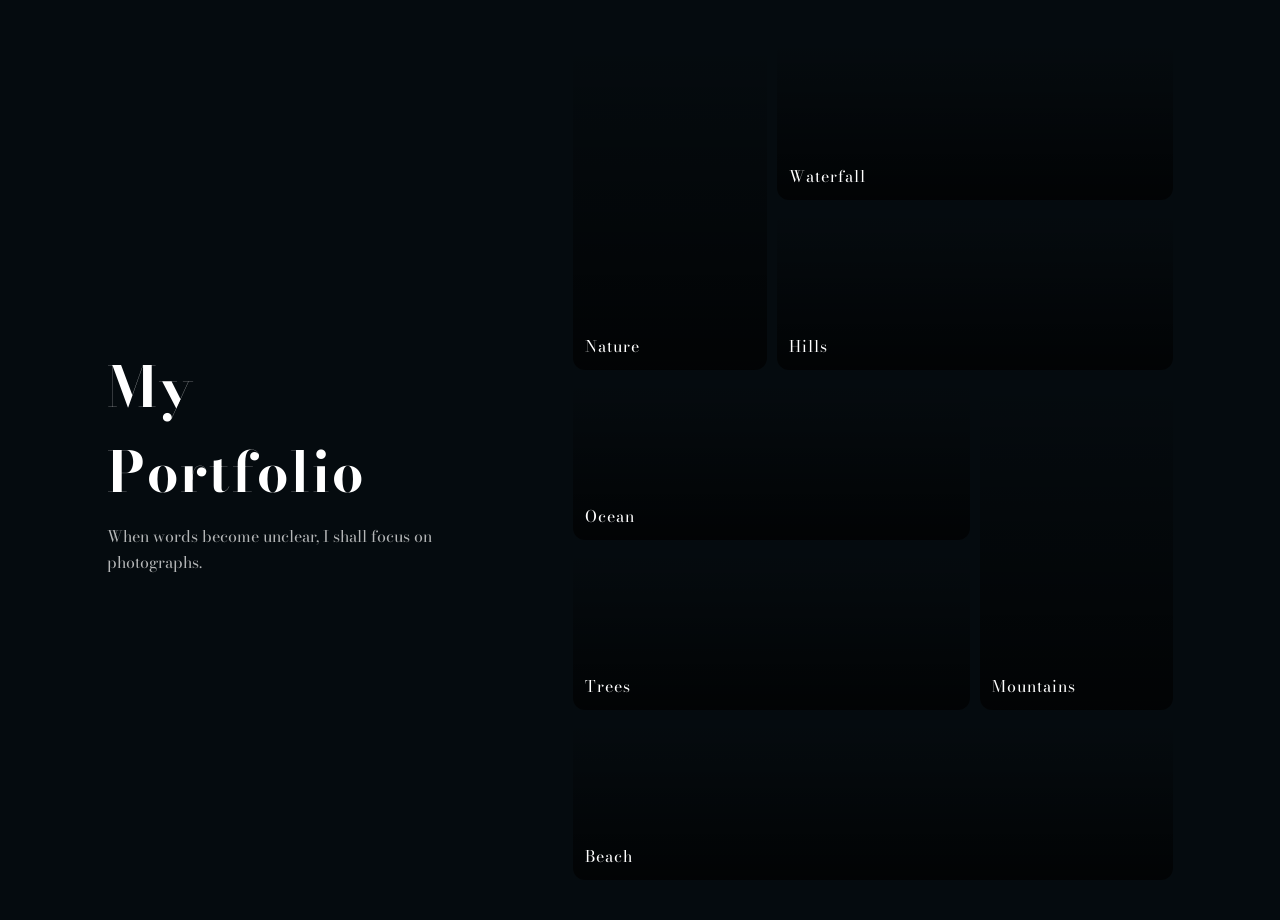
<file: index.html>
<!DOCTYPE html>
<html lang="en">
<head>
    <meta charset="UTF-8">
    <meta name="viewport" content="width=device-width, initial-scale=1.0">
    <title>Document</title>
    <link rel="stylesheet" href="gallery.css">
    <link rel="preconnect" href="https://fonts.googleapis.com">
<link rel="preconnect" href="https://fonts.gstatic.com" crossorigin>
<link href="https://fonts.googleapis.com/css2?family=Bodoni+Moda:ital,opsz,wght@0,6..96,400..900;1,6..96,400..900&family=Dancing+Script:wght@400..700&display=swap" rel="stylesheet">
</head>
<body>
    <div class="container">
    <div class="left-text">
        <h2 class="heading">My Portfolio</h2>
        <p class="subheading">
            When words become unclear, I shall focus on photographs.
        </p>
    </div>

    <div class="gallery">

        <div class="box row-2" style="background-image:url('https://images.unsplash.com/photo-1469474968028-56623f02e42e');">
            <span>Nature</span>
        </div>

        <div class="box col-2" style="background-image:url('https://images.unsplash.com/photo-1433086966358-54859d0ed716');">
            <span>Waterfall</span>
        </div>

        <div class="box col-2" style="background-image:url('https://images.unsplash.com/photo-1500530855697-b586d89ba3ee');">
            <span>Hills</span>
        </div>

        <div class="box col-2" style="background-image:url('https://images.unsplash.com/photo-1470770841072-f978cf4d019e');">
            <span>Ocean</span>
        </div>

        <div class="box row-2" style="background-image:url('https://images.unsplash.com/photo-1441974231531-c6227db76b6e');">
            <span>Mountains</span>
        </div>

        <div class="box col-2" style="background-image:url('https://images.unsplash.com/photo-1501785888041-af3ef285b470');">
            <span>Trees</span>
        </div>

        <div class="box col-3" style="background-image:url('https://images.unsplash.com/photo-1507525428034-b723cf961d3e');">
            <span>Beach</span>
        </div>

    </div>
</div>
</body>
</html>
</file>
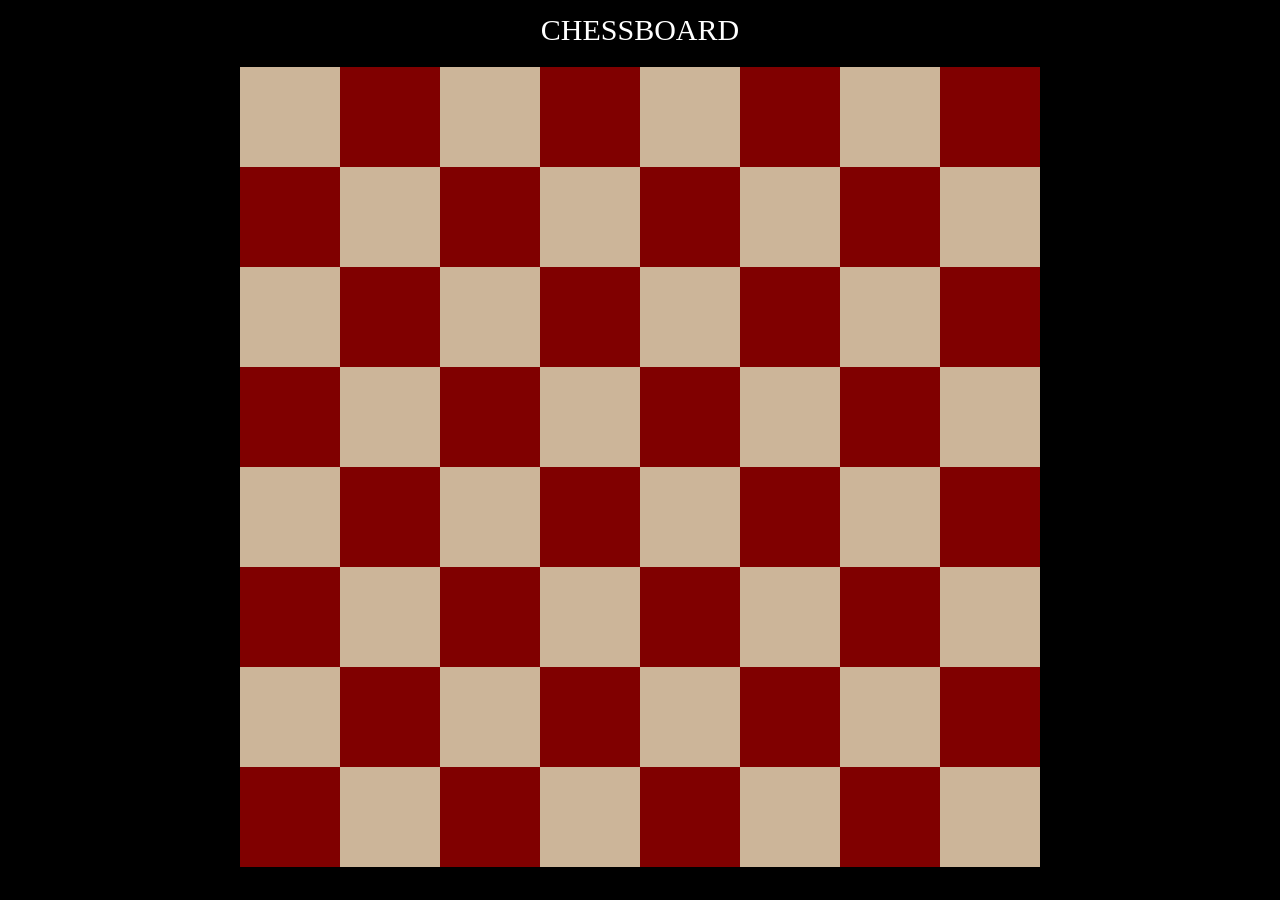
<file: chess.html>
<!DOCTYPE html>
<html lang="en">
<head>
    <meta charset="UTF-8">
    <meta name="viewport" content="width=device-width, initial-scale=1.0">
    <title>Chess</title>
    <link rel="stylesheet" href="chess.css">
</head>
<body>
    <div>CHESSBOARD</div>
    <div class="container">
        
        <div class="white"></div>
        <div class="brown"></div>

         <div class="white"></div>
        <div class="brown"></div>

         <div class="white"></div>
        <div class="brown"></div>

         <div class="white"></div>
        <div class="brown"></div>


         <div class="brown"></div>
         <div class="white"></div>

        <div class="brown"></div>
         <div class="white"></div>

        <div class="brown"></div>
         <div class="white"></div>
         
        <div class="brown"></div>
        <div class="white"></div>


         <div class="white"></div>
        <div class="brown"></div>

         <div class="white"></div>
        <div class="brown"></div>

         <div class="white"></div>
        <div class="brown"></div>

         <div class="white"></div>
        <div class="brown"></div>


              <div class="brown"></div>

         <div class="white"></div>
        <div class="brown"></div>

         <div class="white"></div>
        <div class="brown"></div>

         <div class="white"></div>
        <div class="brown"></div>
        <div class="white"></div>

        
         <div class="white"></div>
        <div class="brown"></div>

         <div class="white"></div>
        <div class="brown"></div>

         <div class="white"></div>
        <div class="brown"></div>

         <div class="white"></div>
        <div class="brown"></div>

                 <div class="brown"></div>

         <div class="white"></div>
        <div class="brown"></div>

         <div class="white"></div>
        <div class="brown"></div>

         <div class="white"></div>
        <div class="brown"></div>
        <div class="white"></div>

             <div class="white"></div>
        <div class="brown"></div>

         <div class="white"></div>
        <div class="brown"></div>

         <div class="white"></div>
        <div class="brown"></div>

         <div class="white"></div>
        <div class="brown"></div>


                     <div class="brown"></div>

         <div class="white"></div>
        <div class="brown"></div>

         <div class="white"></div>
        <div class="brown"></div>

         <div class="white"></div>
        <div class="brown"></div>
        <div class="white"></div>

    </div>
</body>
</html>
</file>
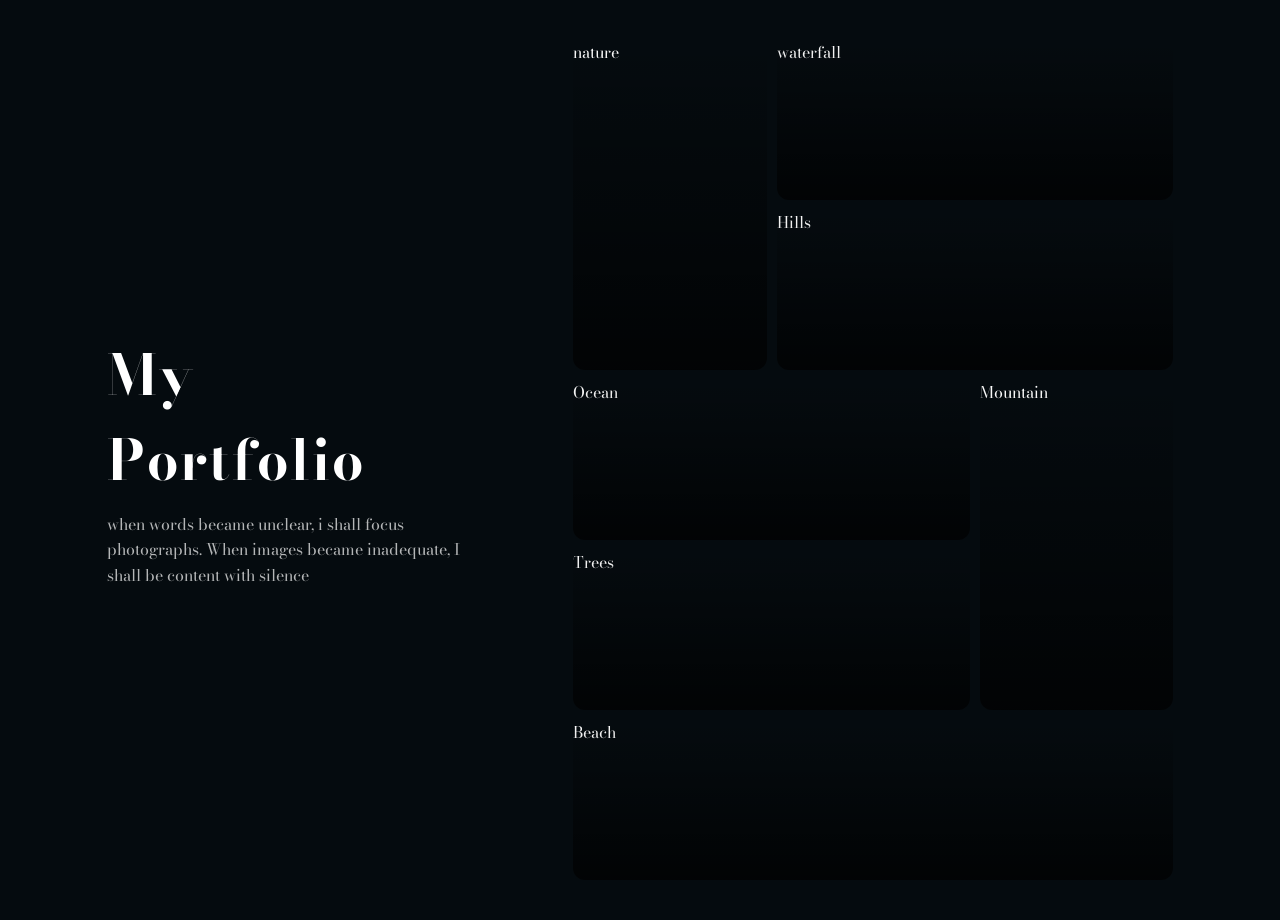
<file: gallery.html>
<!DOCTYPE html>
<html lang="en">
<head>
    <meta charset="UTF-8">
    <meta name="viewport" content="width=device-width, initial-scale=1.0">
    <title>Document</title>
    <link rel="stylesheet" href="gallery.css">
    <link rel="preconnect" href="https://fonts.googleapis.com">
<link rel="preconnect" href="https://fonts.gstatic.com" crossorigin>
<link href="https://fonts.googleapis.com/css2?family=Bodoni+Moda:ital,opsz,wght@0,6..96,400..900;1,6..96,400..900&family=Dancing+Script:wght@400..700&display=swap" rel="stylesheet">
</head>
<body>
    <div class="container">
        <div class="left-text">
            <h2 class="heading">My Portfolio</h2>
            <p class="subheading">when words became unclear, i shall focus photographs. When images became inadequate, I shall be content with silence</p>
        </div>
        <div class="gallery">
            <div class="box row-2" style="background-image: url(https://plus.unsplash.com/premium_photo-1673292293042-cafd9c8a3ab3?w=500&auto=format&fit=crop&q=60&ixlib=rb-4.1.0&ixid=M3wxMjA3fDB8MHxzZWFyY2h8MXx8bmF0dXJlfGVufDB8fDB8fHww);">nature</div>
            <div class="box col-2" style="background-image: url(https://images.unsplash.com/photo-1433086966358-54859d0ed716?q=80&w=687&auto=format&fit=crop&ixlib=rb-4.1.0&ixid=M3wxMjA3fDB8MHxwaG90by1wYWdlfHx8fGVufDB8fHx8fA%3D%3D);">waterfall</div>
            <div class="box col-2" style="background-image: url(https://plus.unsplash.com/premium_photo-1672146844153-9c269fba7bf2?w=500&auto=format&fit=crop&q=60&ixlib=rb-4.1.0&ixid=M3wxMjA3fDB8MHxzZWFyY2h8MXx8aGlsbHN8ZW58MHx8MHx8fDA%3D);">Hills</div>
            <div class="box col-2" style="background-image: url(https://images.unsplash.com/photo-1488278905738-514111aa236c?w=500&auto=format&fit=crop&q=60&ixlib=rb-4.1.0&ixid=M3wxMjA3fDB8MHxzZWFyY2h8Mnx8cmFpbiUyMG9jZWFufGVufDB8fDB8fHww);">Ocean</div>
            <div class="box row-2" style="background-image: url(https://images.unsplash.com/photo-1464822759023-fed622ff2c3b?w=500&auto=format&fit=crop&q=60&ixlib=rb-4.1.0&ixid=M3wxMjA3fDB8MHxzZWFyY2h8M3x8bW91bnRhaW58ZW58MHx8MHx8fDA%3D);">Mountain</div>

            <div class="box col-2" style="background-image: url(https://images.unsplash.com/photo-1441974231531-c6227db76b6e?q=80&w=1171&auto=format&fit=crop&ixlib=rb-4.1.0&ixid=M3wxMjA3fDB8MHxwaG90by1wYWdlfHx8fGVufDB8fHx8fA%3D%3D);">Trees</div>
            <div class="box col-3" style="background-image: url(https://images.unsplash.com/photo-1506953823976-52e1fdc0149a?w=500&auto=format&fit=crop&q=60&ixlib=rb-4.1.0&ixid=M3wxMjA3fDB8MHxzZWFyY2h8OHx8YmVhY2h8ZW58MHx8MHx8fDA%3D);">Beach</div>
        </div>

    </div>
</body>
</html>
</file>
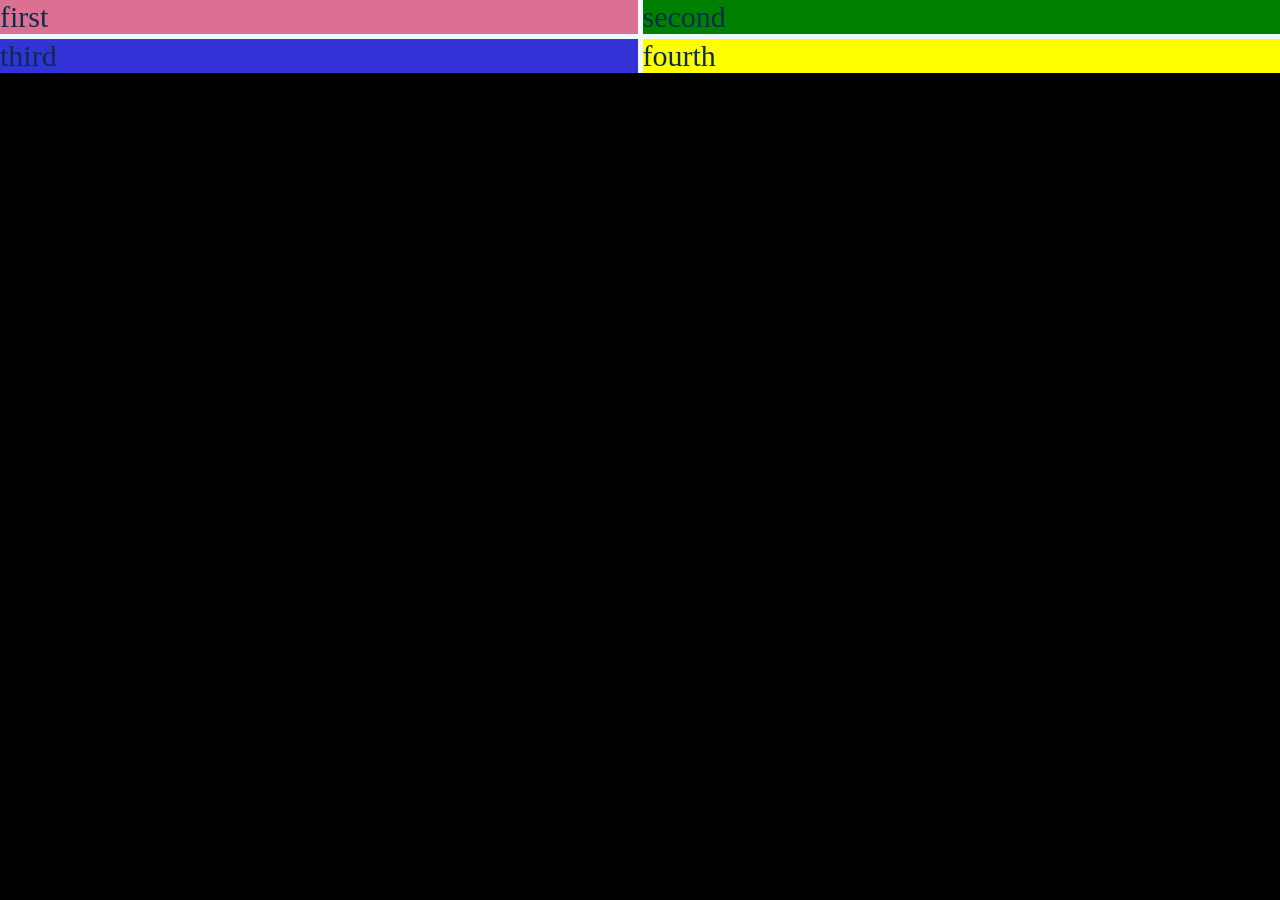
<file: grid.html>
<!DOCTYPE html>
<html lang="en">
<head>
    <meta charset="UTF-8">
    <meta name="viewport" content="width=device-width, initial-scale=1.0">
    <title>Grid</title>
    <link rel="stylesheet" href="grid.css">
</head>
<body>
    <div class="container">
        <div class="first">first</div>
         <div class="second">second</div>
          <div class="third">third</div>
           <div class="fourth">fourth</div>
          
    </div>
</body>
</html>
</file>
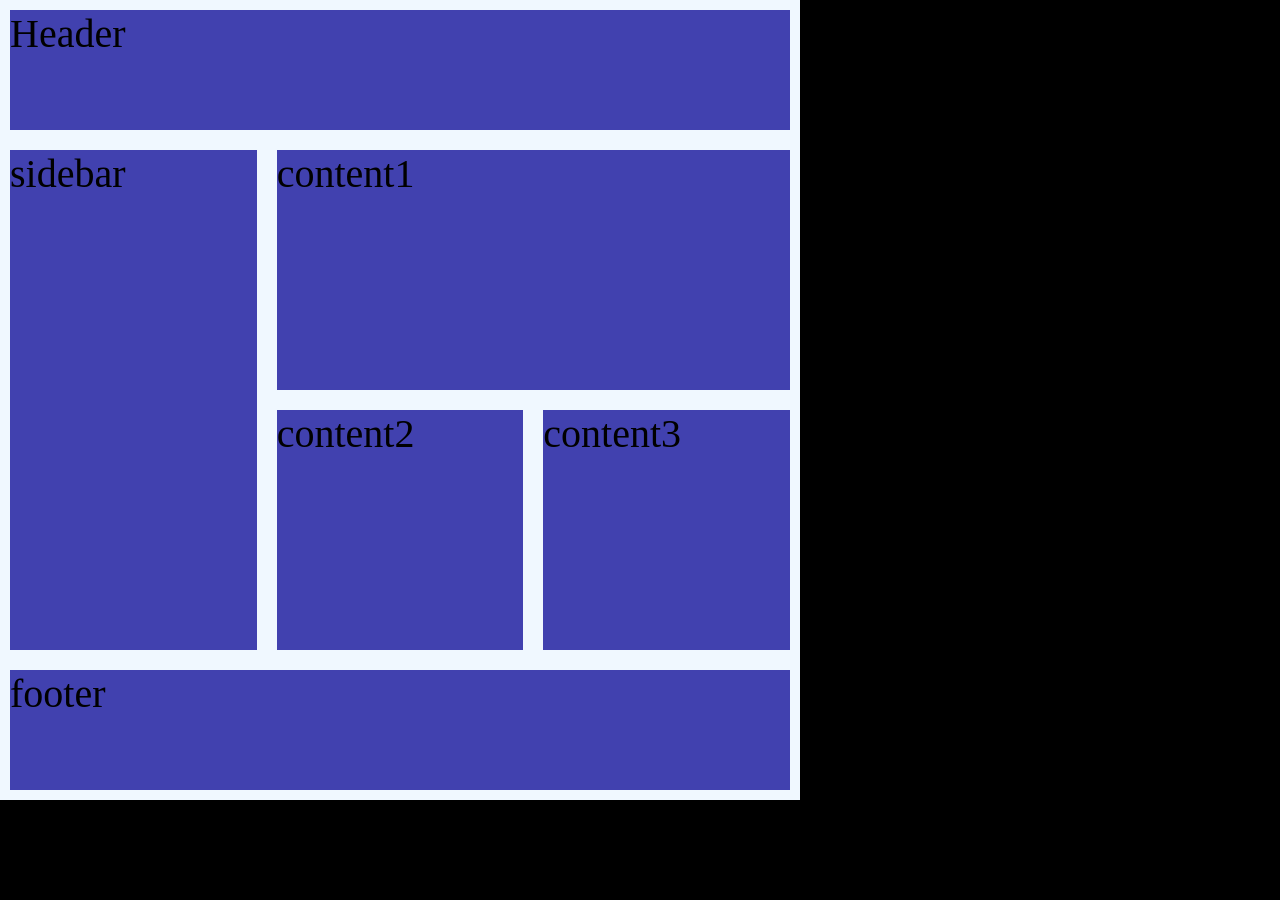
<file: prod.html>
<!DOCTYPE html>
<html lang="en">
<head>
    <meta charset="UTF-8">
    <meta name="viewport" content="width=device-width, initial-scale=1.0">
    <title>Document</title>
    <link rel="stylesheet" href="prod.css">
</head>
<body>
    <div class="container">
        <div class="box header">Header</div>
        <div class="box sidebar">sidebar</div>
        <div class="box Content1">content1</div>
        <div class="box content2">content2</div>
        <div class="box content3">content3</div>
        <div class="box footer">footer</div>
    </div>
</body>
</html>
</file>
<file: gallery.css>
*{
    margin: 0;
    padding: 0;
    box-sizing: border-box;
}

body{
    font-family: 'Bodoni Moda', serif;
    background: #050b0f;
    color: white;
}

/* MAIN LAYOUT */
.container{
    min-height: 100vh;
    display: flex;
    justify-content: space-evenly;
    align-items: center;
    gap: 40px;
    padding: 40px;
}

/* LEFT SIDE */
.left-text{
    flex-basis: 30%;
}

.heading{
    font-size: 3.5rem;
    letter-spacing: 2px;
}

.subheading{
    margin-top: 10px;
    color: rgba(255,255,255,0.7);
    line-height: 1.6;
}

/* GALLERY GRID */
.gallery{
    flex-basis: 50%;
    display: grid;
    gap: 10px;
    grid-template-columns: repeat(3, 1fr);
    grid-auto-rows: 160px;
}

/* BOX STYLE */
.box{
    position: relative;
    background-size: cover;
    background-position: center;
    border-radius: 12px;
    cursor: pointer;
    overflow: hidden;

    transition: all 0.5s ease;
}

/* DARK OVERLAY */
.box::after{
    content: "";
    position: absolute;
    inset: 0;
    background: linear-gradient(to top, rgba(0,0,0,0.7), transparent);
}

/* TEXT */
.box span{
    position: absolute;
    bottom: 12px;
    left: 12px;
    z-index: 2;
    font-size: 1rem;
    letter-spacing: 1px;
}

/* HOVER PREMIUM EFFECT */
.box:hover{
    transform: scale(1.05);
    box-shadow: 0 20px 50px rgba(0,0,0,0.6);
}

/* GRID SPANS */
.row-2{ grid-row: span 2; }
.col-2{ grid-column: span 2; }
.col-3{ grid-column: span 3; }

/* RESPONSIVE */
@media (max-width: 1024px){
    .container{
        flex-direction: column;
    }

    .gallery{
        width: 100%;
        grid-auto-rows: 200px;
    }

    .box{
        grid-column: span 3 !important;
        grid-row: span 1 !important;
    }
}
</file>
<file: chess.css>
.container{
    display:grid;
    grid-template-rows: repeat(8,1fr);
    grid-template-columns: repeat(8,1fr);
    height: 800px;
    width: 800px;
    background-color: white;
    margin: 20PX;
}

.white{
    background-color: rgb(204, 181, 153);
}
.brown{
    background-color: maroon;
}

*{
    padding: 0;
    margin: 0;
    box-sizing: border-box;
    
}
body{
    background-color: black;
    display: flex;
justify-content: center;
align-items: center;
height: 100vh;
color: white;
flex-direction: column;
font-size: 30px;

}
</file>
<file: grid.css>
*{
    padding: 0;
    margin: 0;
    box-sizing: border-box;
    color: rgb(10, 45, 75);
    font-size: 30px;
}

body{
    background-color: black;
}

.container{
    display: grid;
    grid-template-rows: 1fr 1fr;
    grid-template-columns: 1fr 1fr;
    background-color: aliceblue;
    gap: 5px;
}
.first{
    background-color: palevioletred;
}

.second{
    background-color: green;
}

.third{
    background-color: rgb(50, 50, 214);
}

.fourth{
    background-color: yellow;
}
</file>
<file: prod.css>
.container{
    display: grid;
    grid-template-rows: 1fr 2fr 2fr 1fr;
    grid-template-columns: 1fr 1fr 1fr;
    background-color: aliceblue;
    height: 800px;
    width: 800px;
    color: black;
    font-size: 40px;
    gap: 20px;
    padding: 10px;

}

body{
    background-color: black;
}

*{
    padding: 0;
    margin: 0;
    box-sizing: border-box;
}
.box{
    background-color: rgb(65, 65, 175);
}
.header{
    grid-column-start: 1;
    grid-column-end: 4
}
.sidebar{
    grid-row-start: 2;
    grid-row-end: 4;
}

.Content1{
    grid-column: 2/4;
}

.footer{
    grid-column: 1/4;
}
</file>
